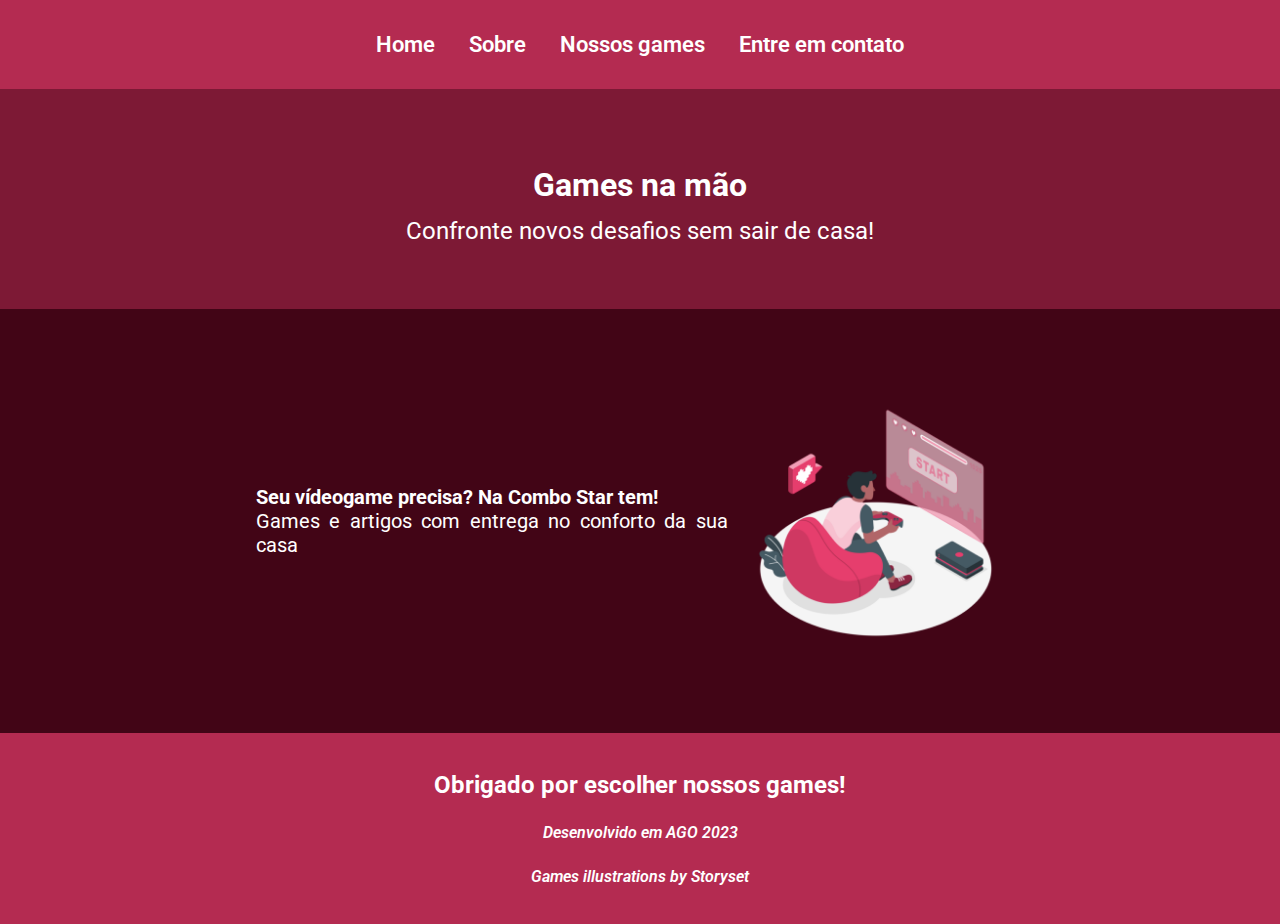
<file: index.html>
<!DOCTYPE html>
<html lang="pt-br">
<head>
    <meta charset="UTF-8">
    <meta name="viewport" content="width=device-width, initial-scale=1.0">
    <title>Combo Star</title>
    <link rel="stylesheet" href="./style.css">
    <link rel="icon" type="image/png" href="./Assets/icon-loja.png">
</head>
<body>
    <header class="cabecalho">
        <nav class="cabecalho-menu">
            <a href="./index.html" class="cabecalho-menu-botao">Home</a>
            <a href="./sobre.html" class="cabecalho-menu-botao">Sobre</a>
            <a href="./nossos-games.html" class="cabecalho-menu-botao">Nossos games</a>
            <a href="./entre-em-contato.html" class="cabecalho-menu-botao">Entre em contato</a>
        </nav>
    </header>

    <main class="menu">
        <div class="menu-titulo">
            <h1 class="menu-titulo-h1">Games na mão</h1>
            <p class="menu-titulo-p">Confronte novos desafios sem sair de casa!</p>
        </div>

        <div class="menu-conteudo">
            <div>
                <h4>Seu vídeogame precisa? Na Combo Star tem!</h4>
                <p>Games e artigos com entrega no conforto da sua casa</p>
            </div>          
            <img src="./Assets/Cartoon-gaming.png" alt="ERRO NA LEITURA DA IMAGEM" class="menu-imagem">
        </div>
    </main>

    <footer class="rodape">
        <h2 class="rodape-texto">Obrigado por escolher nossos games!</h2>
        <div class="rodape-texto-italic">
            <p class="rodape-texto">Desenvolvido em AGO 2023</p>
            <p class="rodape-texto">Games illustrations by Storyset</p>
        </div>
    </footer>
</body>
</html>
</file>
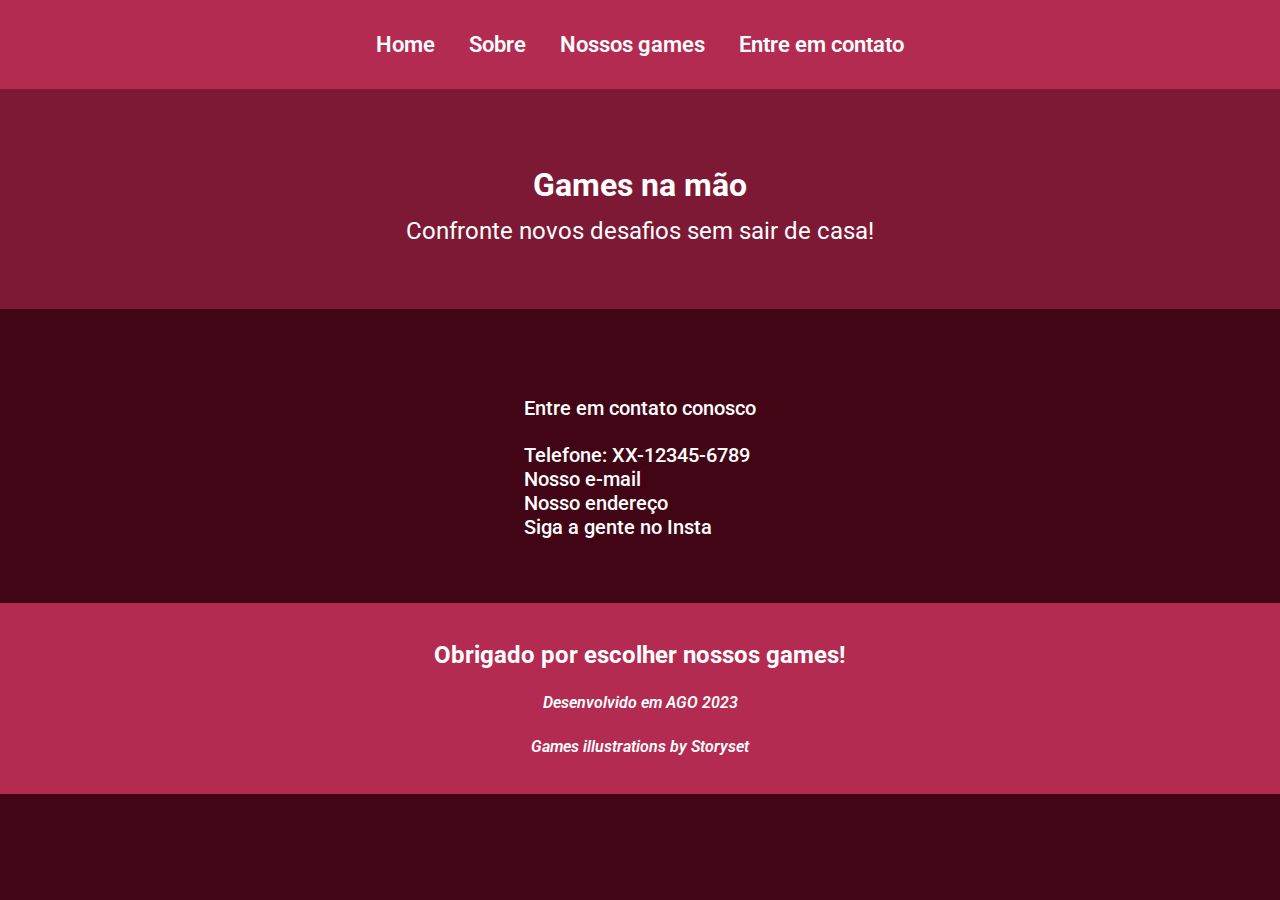
<file: entre-em-contato.html>
<!DOCTYPE html>
<html lang="pt-br">
<head>
    <meta charset="UTF-8">
    <meta name="viewport" content="width=device-width, initial-scale=1.0">
    <title>Combo Star</title>
    <link rel="stylesheet" href="./style.css">
    <link rel="icon" type="image/png" href="./Assets/icon-loja.png">
</head>
<body>
    <header class="cabecalho">
        <nav class="cabecalho-menu">
            <a href="./index.html" class="cabecalho-menu-botao">Home</a>
            <a href="./sobre.html" class="cabecalho-menu-botao">Sobre</a>
            <a href="./nossos-games.html" class="cabecalho-menu-botao">Nossos games</a>
            <a href="./entre-em-contato.html" class="cabecalho-menu-botao">Entre em contato</a>
        </nav>
    </header>

    <main class="menu">
        <div class="menu-titulo">
            <h1 class="menu-titulo-h1">Games na mão</h1>
            <p class="menu-titulo-p">Confronte novos desafios sem sair de casa!</p>
        </div>

        <div class="menu-conteudo">
            <div class="menu-contato">
                <p class="menu-contato-destaque">Entre em contato conosco</p>
                <p>Telefone: XX-12345-6789</p>
                <p>Nosso e-mail</p>
                <p>Nosso endereço</p>
                <p>Siga a gente no Insta</p>
            </div>
        </div>
    </main>

    <footer class="rodape">
        <h2 class="rodape-texto">Obrigado por escolher nossos games!</h2>
        <div class="rodape-texto-italic">
            <p class="rodape-texto">Desenvolvido em AGO 2023</p>
            <p class="rodape-texto">Games illustrations by Storyset</p>
        </div>
    </footer>
</body>
</html>
</file>
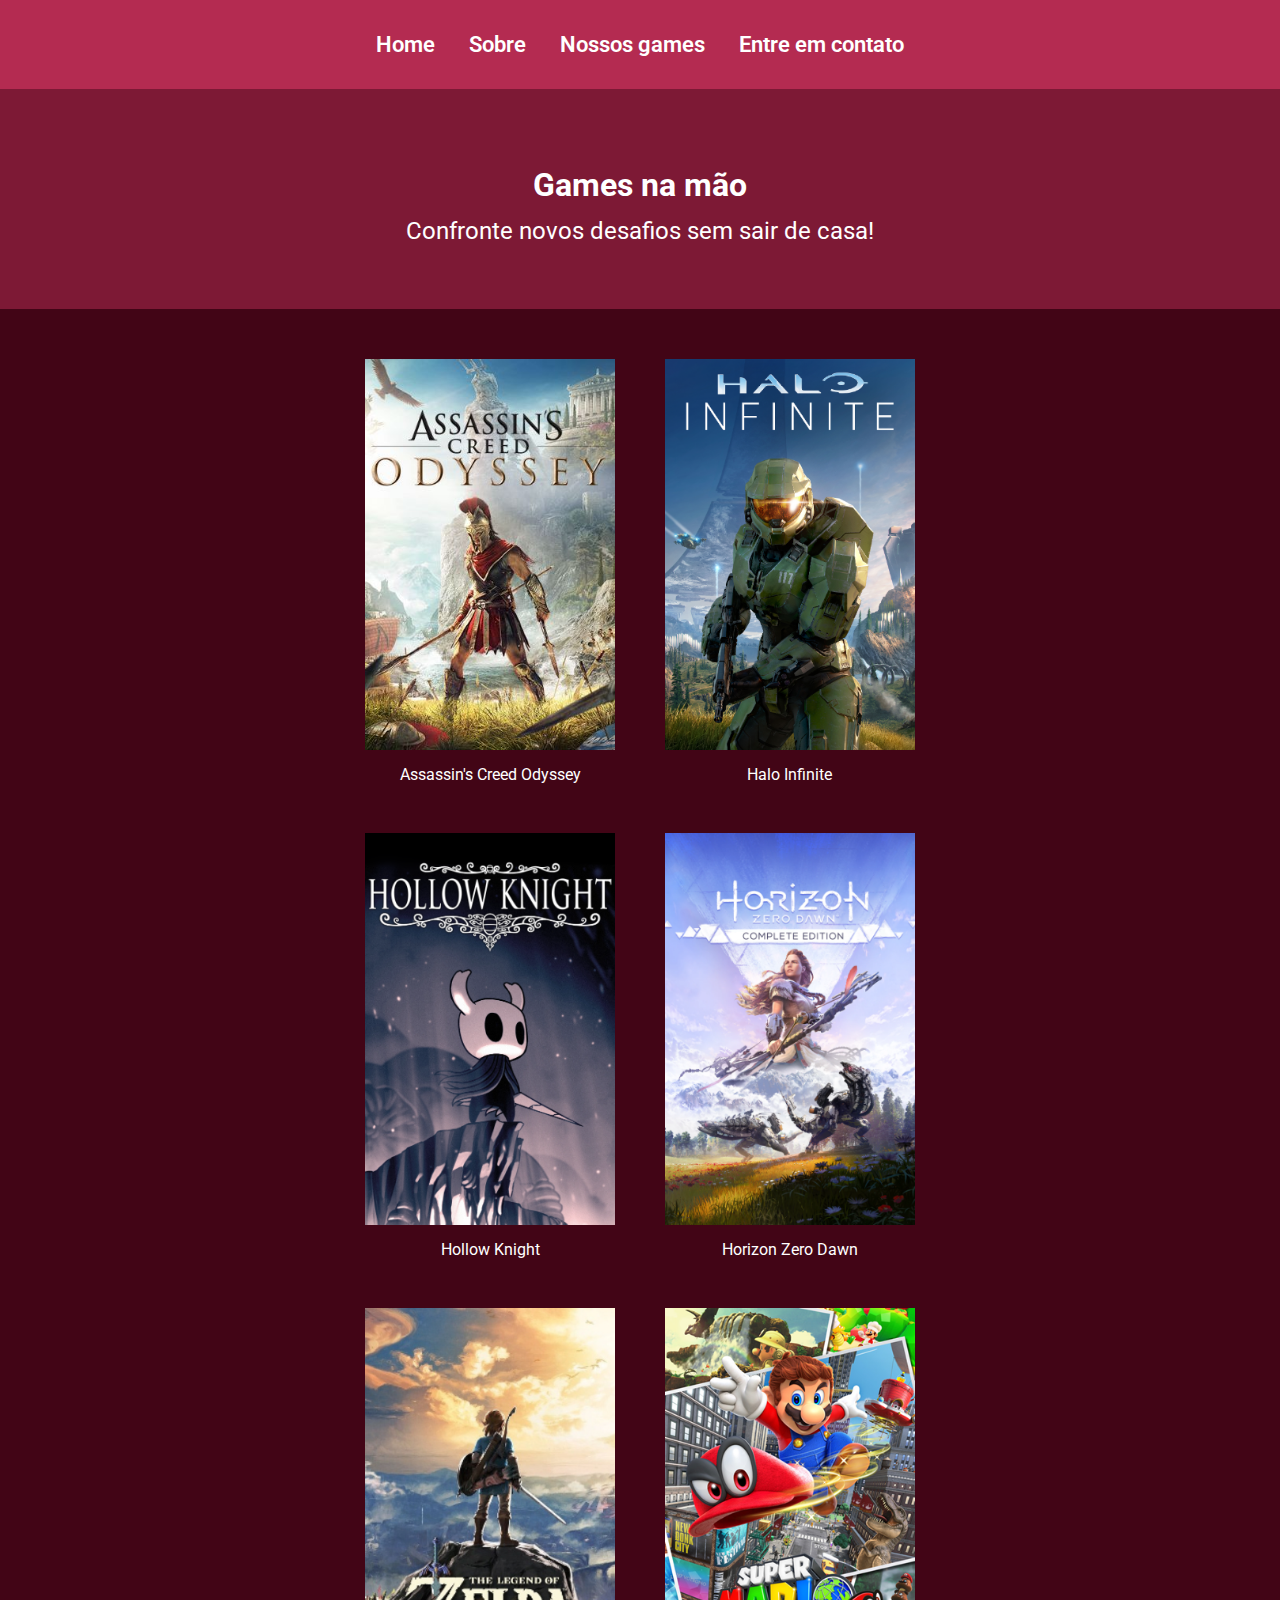
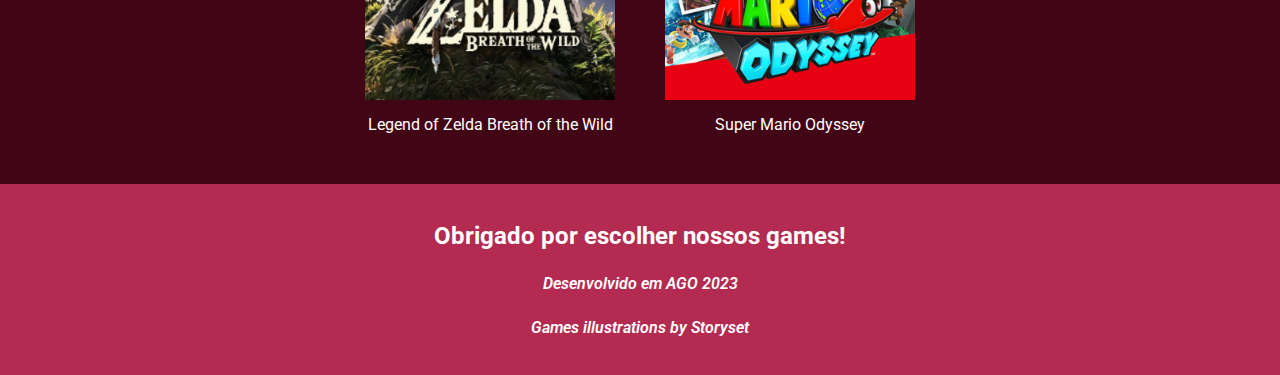
<file: nossos-games.html>
<!DOCTYPE html>
<html lang="pt-br">
<head>
    <meta charset="UTF-8">
    <meta name="viewport" content="width=device-width, initial-scale=1.0">
    <title>Combo Star</title>
    <link rel="stylesheet" href="./style.css">
    <link rel="icon" type="image/png" href="./Assets/icon-loja.png">
</head>
<body>
    <header class="cabecalho">
        <nav class="cabecalho-menu">
            <a href="./index.html" class="cabecalho-menu-botao">Home</a>
            <a href="./sobre.html" class="cabecalho-menu-botao">Sobre</a>
            <a href="./nossos-games.html" class="cabecalho-menu-botao">Nossos games</a>
            <a href="./entre-em-contato.html" class="cabecalho-menu-botao">Entre em contato</a>
        </nav>
    </header>

    <main class="menu">
        <div class="menu-titulo">
            <h1 class="menu-titulo-h1">Games na mão</h1>
            <p class="menu-titulo-p">Confronte novos desafios sem sair de casa!</p>
        </div>
        
        <div class="menu-imagens">
            <p class="menu-imagem">
                <img src="./Assets/Assassin's_Creed_Odyssey.jpg" alt="ERRO NA LEITURA DE IMAGEM">
                Assassin's Creed Odyssey
            </p>
            <p class="menu-imagem">
                <img src="./Assets/halo-infinite.png" alt="ERRO NA LEITURA DE IMAGEM">
                Halo Infinite
            </p>
            <p class="menu-imagem">
                <img src="./Assets/hollow-knight.png" alt="ERRO NA LEITURA DE IMAGEM">
                Hollow Knight
            </p>
            <p class="menu-imagem">
                <img src="./Assets/horizon-zero-dawn.png" alt="ERRO NA LEITURA DE IMAGEM">
                Horizon Zero Dawn
            </p>
            <p class="menu-imagem">
                <img src="./Assets/Legend_of_Zelda_Breath_of_the_Wild.png" alt="ERRO NA LEITURA DE IMAGEM">
                Legend of Zelda Breath of the Wild
            </p>
            <p class="menu-imagem">
                <img src="./Assets/Super_Mario_Odyssey_Capa.png" alt="ERRO NA LEITURA DE IMAGEM">
                Super Mario Odyssey
            </p>
        </div>
    </main>

    <footer class="rodape">
        <h2 class="rodape-texto">Obrigado por escolher nossos games!</h2>
        <div class="rodape-texto-italic">
            <p class="rodape-texto">Desenvolvido em AGO 2023</p>
            <p class="rodape-texto">Games illustrations by Storyset</p>
        </div>
    </footer>
</body>
</html>
</file>
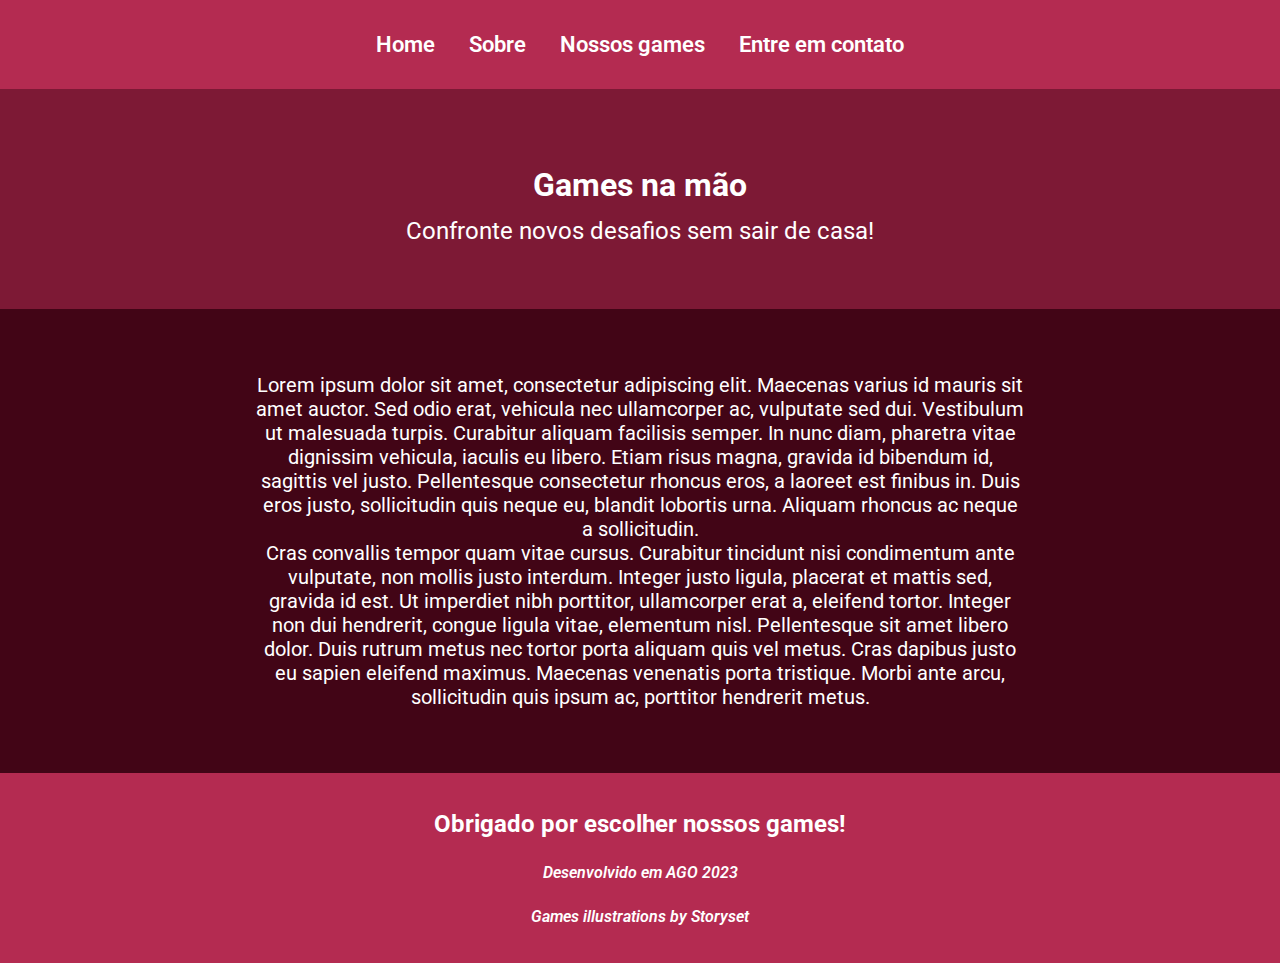
<file: sobre.html>
<!DOCTYPE html>
<html lang="pt-br">
<head>
    <meta charset="UTF-8">
    <meta name="viewport" content="width=device-width, initial-scale=1.0">
    <title>Combo Star</title>
    <link rel="stylesheet" href="./style.css">
    <link rel="icon" type="image/png" href="./Assets/icon-loja.png">
</head>
<body>
    <header class="cabecalho">
        <nav class="cabecalho-menu">
            <a href="./index.html" class="cabecalho-menu-botao">Home</a>
            <a href="./sobre.html" class="cabecalho-menu-botao">Sobre</a>
            <a href="./nossos-games.html" class="cabecalho-menu-botao">Nossos games</a>
            <a href="./entre-em-contato.html" class="cabecalho-menu-botao">Entre em contato</a>
        </nav>
    </header>

    <main class="menu">
        <div class="menu-titulo">
            <h1 class="menu-titulo-h1">Games na mão</h1>
            <p class="menu-titulo-p">Confronte novos desafios sem sair de casa!</p>
        </div>

        <div class="menu-conteudo">
            <div class="menu-conteudo-alinhamento">
                <p>
                    Lorem ipsum dolor sit amet, consectetur adipiscing elit. Maecenas varius id mauris sit amet auctor. Sed odio erat, vehicula nec ullamcorper ac, vulputate sed dui. Vestibulum ut malesuada turpis. Curabitur aliquam facilisis semper. In nunc diam, pharetra vitae dignissim vehicula, iaculis eu libero. Etiam risus magna, gravida id bibendum id, sagittis vel justo. Pellentesque consectetur rhoncus eros, a laoreet est finibus in. Duis eros justo, sollicitudin quis neque eu, blandit lobortis urna. Aliquam rhoncus ac neque a sollicitudin.
                </p>
                <p>
                    Cras convallis tempor quam vitae cursus. Curabitur tincidunt nisi condimentum ante vulputate, non mollis justo interdum. Integer justo ligula, placerat et mattis sed, gravida id est. Ut imperdiet nibh porttitor, ullamcorper erat a, eleifend tortor. Integer non dui hendrerit, congue ligula vitae, elementum nisl. Pellentesque sit amet libero dolor. Duis rutrum metus nec tortor porta aliquam quis vel metus. Cras dapibus justo eu sapien eleifend maximus. Maecenas venenatis porta tristique. Morbi ante arcu, sollicitudin quis ipsum ac, porttitor hendrerit metus.
                </p>
            </div>
        </div>
    </main>

    <footer class="rodape">
        <h2 class="rodape-texto">Obrigado por escolher nossos games!</h2>
        <div class="rodape-texto-italic">
            <p class="rodape-texto">Desenvolvido em AGO 2023</p>
            <p class="rodape-texto">Games illustrations by Storyset</p>
        </div>
    </footer>
</body>
</html>
</file>
<file: style.css>
@import url('https://fonts.googleapis.com/css2?family=Roboto:ital,wght@0,300;0,700;1,300&display=swap');

:root{
    --color-one: #420516;
    --color-two: #7D1935;
    --color-three: #B42B51;
    --color-four: #ffffff;

    --font-one: 'Roboto', sans-serif;
}

*{
    margin: 0px;
    padding: 0px;
    border: none;
}

body{
    box-sizing: border-box;
    background-color: var(--color-one);
    color: var(--color-four);
    font-family: var(--font-one);
}

.cabecalho{
    background-color: var(--color-three);
    padding: 2.5%;
    text-align: center;
}
    .cabecalho-menu{
        display: inline-block;
    }

    .cabecalho-menu-botao{
        padding: 0 15px;
        color: var(--color-four);
        font-family: var(--font-one);
        font-weight: 600;
        font-size: 1.375rem;
        text-decoration: none;
    }
            .cabecalho-menu-botao:hover{
                background-color: var(--color-two);
                padding: 15px;
                border-radius: 80px;
            }

.menu{
    display: flex;
    flex-direction: column;
    text-align: center;
}
    .menu-titulo{
        background-color: var(--color-two);
        font-family: var(--font-one);
        padding: 5% 0%;
    }

    .menu-titulo-h1{
        font-size: 2rem;
        padding: 1%;
    }

    .menu-titulo-p{
        font-size: 1.5rem;
    }

    .menu-conteudo{
        display: flex;
        align-items: center;
        justify-content: space-around;
        padding: 5% 20%;
        font-size: 1.25rem;
        text-align: justify;
    }

    .menu-contato{
        font-weight: 500;
    }

    .menu-contato-destaque{
        padding: 10% 0%;
    }

    .menu-conteudo-alinhamento{
        text-align: center;
    }

    .menu-imagens{
        display: flex;
        flex-wrap: wrap;
        justify-content: center;
        padding: 2% 18%;
    }

    .menu-imagem{
        display: flex;
        flex-direction: column;
        padding: 3%;
        max-width: 15.625rem;
        max-height: auto;
        gap: 15px;
    }    

.rodape{
    background-color: var(--color-three);
    padding: 2%;
    text-align: center;
}
    .rodape-texto{
        padding: 1%;
    }

    .rodape-texto-italic{
        font-style: italic;
        font-weight: 600;
    }
</file>
